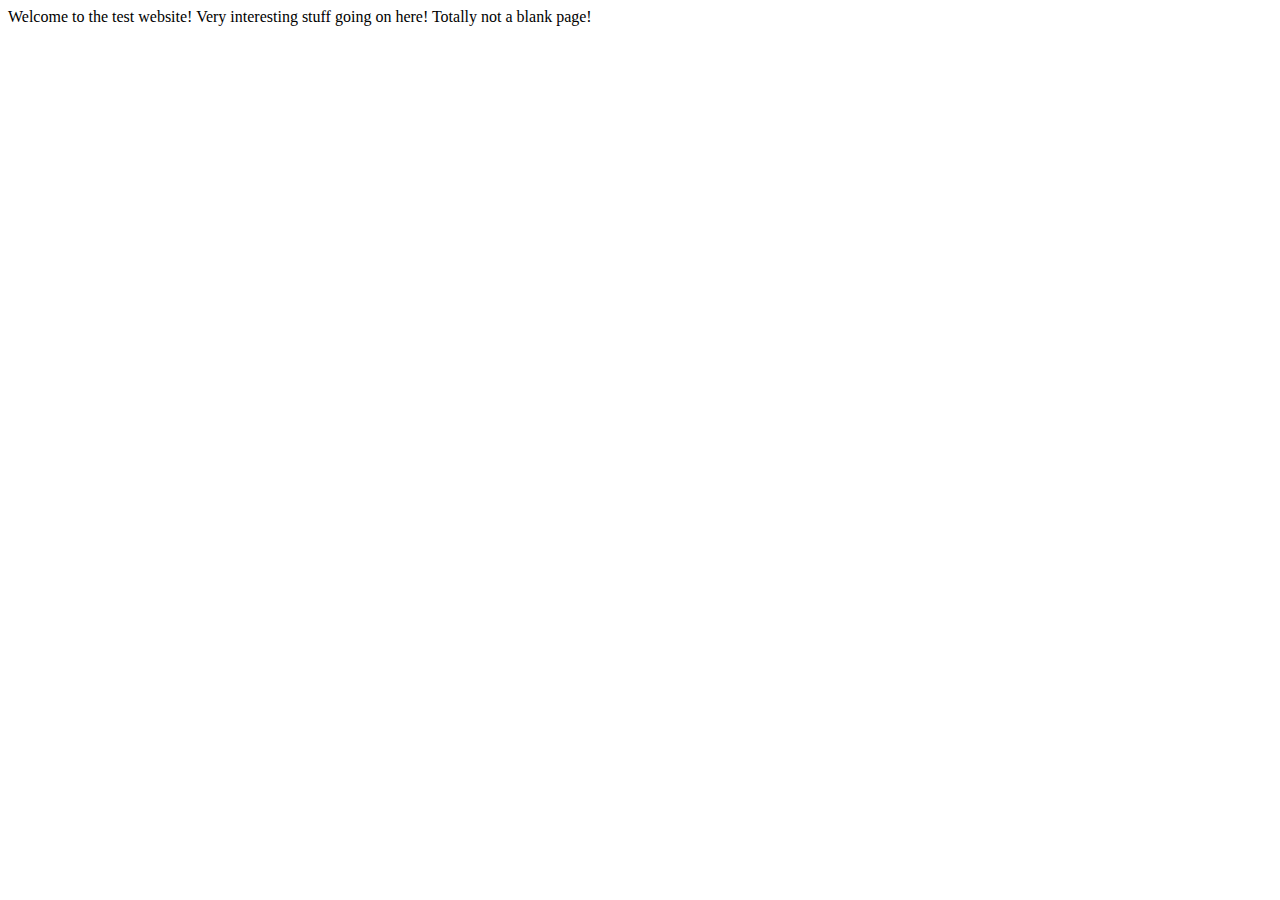
<file: index.html>
<html>
    <head>
        <title>Very Cool Test Website</title>
    </head>
    </body>
        Welcome to the test website!
        Very interesting stuff going on here!
        Totally not a blank page!
    </body>
</html>
</file>
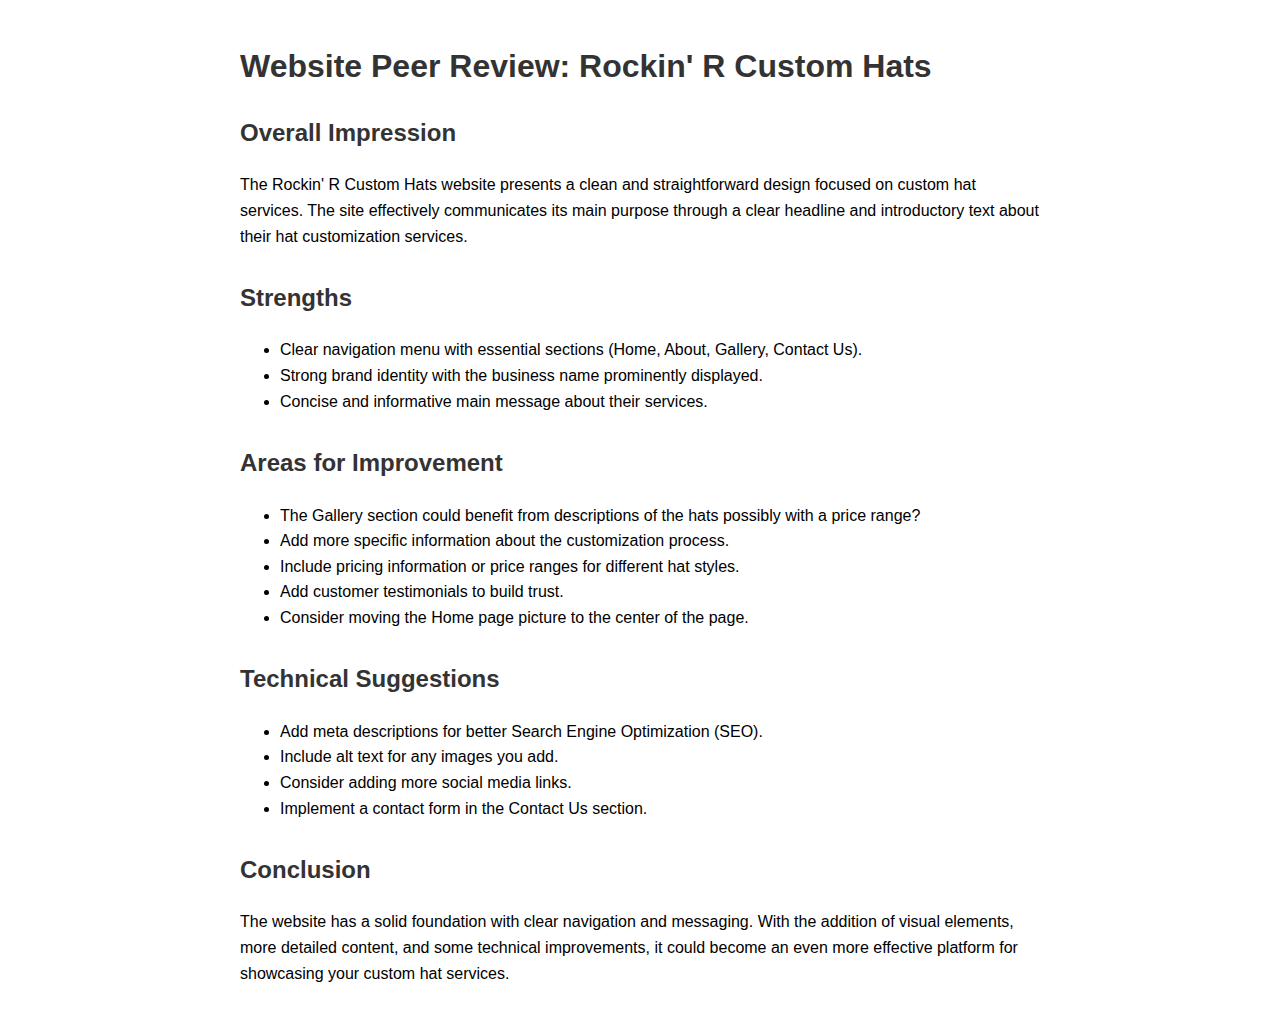
<file: Final Project Peer Review/index.html>
<!DOCTYPE html>
<html lang="en">
<head>
    <meta charset="UTF-8">
    <meta name="viewport" content="width=device-width, initial-scale=1.0">
    <title>Peer Review - Rockin' R Custom Hats</title>
    <link rel="stylesheet" href="style.css">
</head>
<body>
    <h1>Website Peer Review: Rockin' R Custom Hats</h1>
    
    <div class="review-section">
        <h2>Overall Impression</h2>
        <p>The Rockin' R Custom Hats website presents a clean and straightforward design focused on custom hat services. The site effectively communicates its main purpose through a clear headline and introductory text about their hat customization services.</p>
    </div>

    <div class="review-section">
        <h2>Strengths</h2>
        <ul>
            <li>Clear navigation menu with essential sections (Home, About, Gallery, Contact Us).</li>
            <li>Strong brand identity with the business name prominently displayed.</li>
            <li>Concise and informative main message about their services.</li>
        </ul>
    </div>

    <div class="review-section">
        <h2>Areas for Improvement</h2>
        <ul>
            <li>The Gallery section could benefit from descriptions of the hats possibly with a price range?</li>
            <li>Add more specific information about the customization process.</li>
            <li>Include pricing information or price ranges for different hat styles.</li>
            <li>Add customer testimonials to build trust.</li>
            <li>Consider moving the Home page picture to the center of the page.</li>
        </ul>
    </div>

    <div class="review-section">
        <h2>Technical Suggestions</h2>
        <ul>
            <li>Add meta descriptions for better Search Engine Optimization (SEO).</li>
            <li>Include alt text for any images you add.</li>
            <li>Consider adding more social media links.</li>
            <li>Implement a contact form in the Contact Us section.</li>
        </ul>
    </div>

    <div class="review-section">
        <h2>Conclusion</h2>
        <p>The website has a solid foundation with clear navigation and messaging. 
            With the addition of visual elements, more detailed content, and some technical improvements, 
            it could become an even more effective platform for showcasing your custom hat services.</p>
    </div>
</body>
</html>
</file>
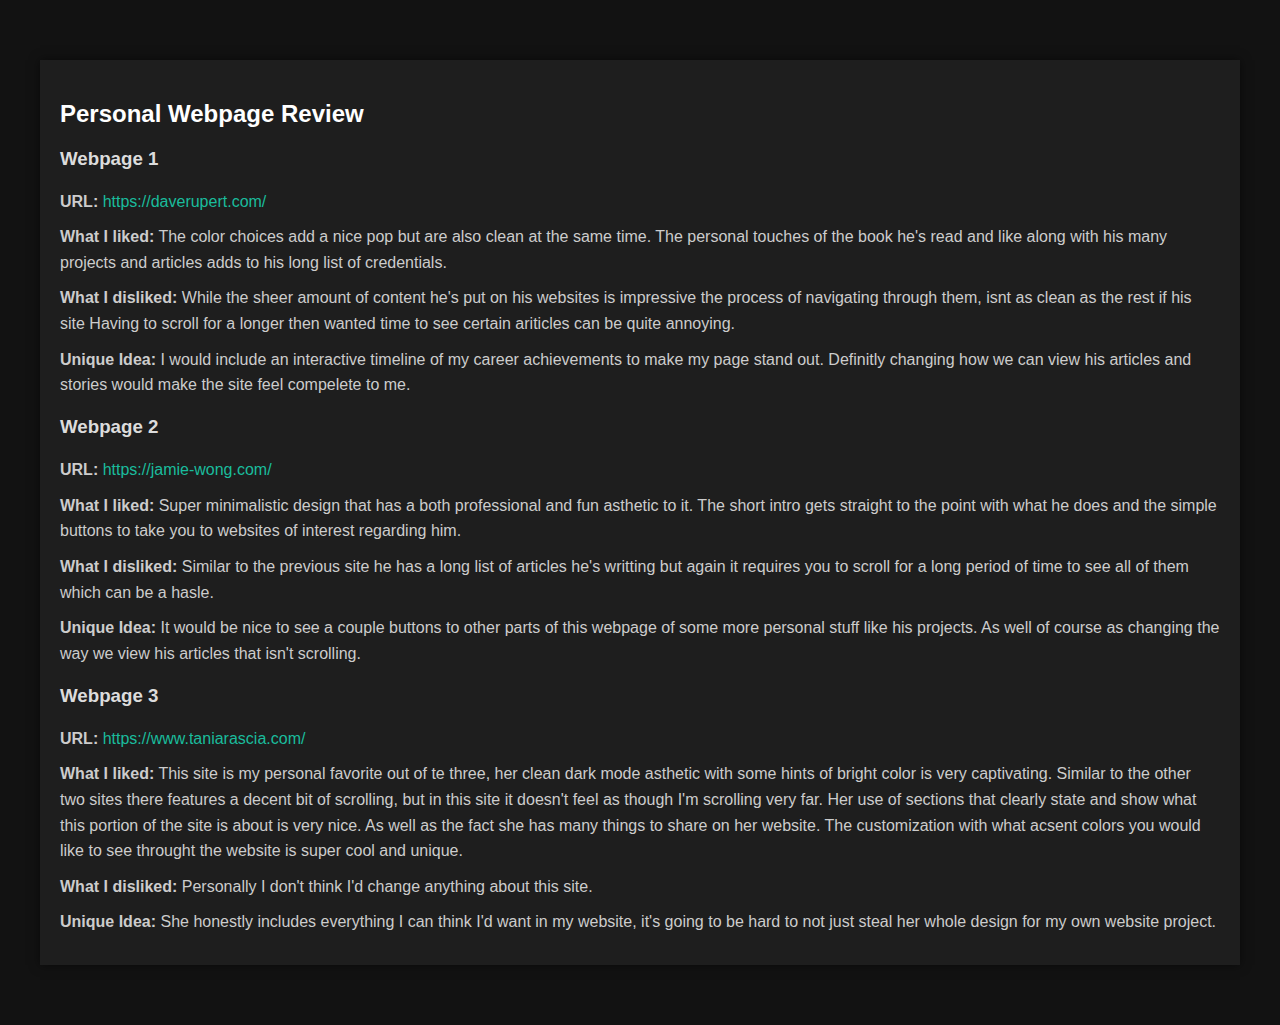
<file: Final Project Prep/index.html>
<!DOCTYPE html>
<html lang="en">
<head>
    <meta charset="UTF-8">
    <meta name="viewport" content="width=device-width, initial-scale=1.0">
    <title>Personal Webpage Review</title>
    <link rel="stylesheet" type="text/css" href="style.css">
</head>
<body>
    <div class="review-container">
        <h2>Personal Webpage Review</h2>
        
        <div class="webpage-review">
            <h3>Webpage 1</h3>
            <p><strong>URL:</strong> <a href="https://daverupert.com/">https://daverupert.com/</a></p>
            <p><strong>What I liked:</strong> The color choices add a nice pop but are also clean at the same time.
            The personal touches of the book he's read and like along with his many projects and articles adds to his long list of credentials.</p>
            <p><strong>What I disliked:</strong> While the sheer amount of content he's put on his websites is impressive the process of navigating through them, isnt as clean as the rest if his site
            Having to scroll for a longer then wanted time to see certain ariticles can be quite annoying.</p>
            <p><strong>Unique Idea:</strong> I would include an interactive timeline of my career achievements to make my page stand out.
            Definitly changing how we can view his articles and stories would make the site feel compelete to me.</p>
        </div>
        
        <div class="webpage-review">
            <h3>Webpage 2</h3>
            <p><strong>URL:</strong> <a href="https://jamie-wong.com/">https://jamie-wong.com/</a></p>
            <p><strong>What I liked:</strong> Super minimalistic design that has a both professional and fun asthetic to it.
            The short intro gets straight to the point with what he does and the simple buttons to take you to websites of interest regarding him.</p>
            <p><strong>What I disliked:</strong> Similar to the previous site he has a long list of articles he's writting but again it requires you to scroll for a long period of time to see all of them which can be a hasle.</p>
            <p><strong>Unique Idea:</strong> It would be nice to see a couple buttons to other parts of this webpage of some more personal stuff like his projects.
            As well of course as changing the way we view his articles that isn't scrolling.</p>
        </div>
        
        <div class="webpage-review">
            <h3>Webpage 3</h3>
            <p><strong>URL:</strong> <a href="https://www.taniarascia.com/">https://www.taniarascia.com/</a></p>
            <p><strong>What I liked:</strong> This site is my personal favorite out of te three, her clean dark mode asthetic with some hints of bright color is very captivating.
            Similar to the other two sites there features a decent bit of scrolling, but in this site it doesn't feel as though I'm scrolling very far.
            Her use of sections that clearly state and show what this portion of the site is about is very nice. As well as the fact she has many things to share on her website.
            The customization with what acsent colors you would like to see throught the website is super cool and unique.</p>
            <p><strong>What I disliked:</strong> Personally I don't think I'd change anything about this site.</p>
            <p><strong>Unique Idea:</strong> She honestly includes everything I can think I'd want in my website, it's going to be hard to not just steal her whole design for my own website project.</p>
        </div>
    </div>
</body>
</html>
</file>
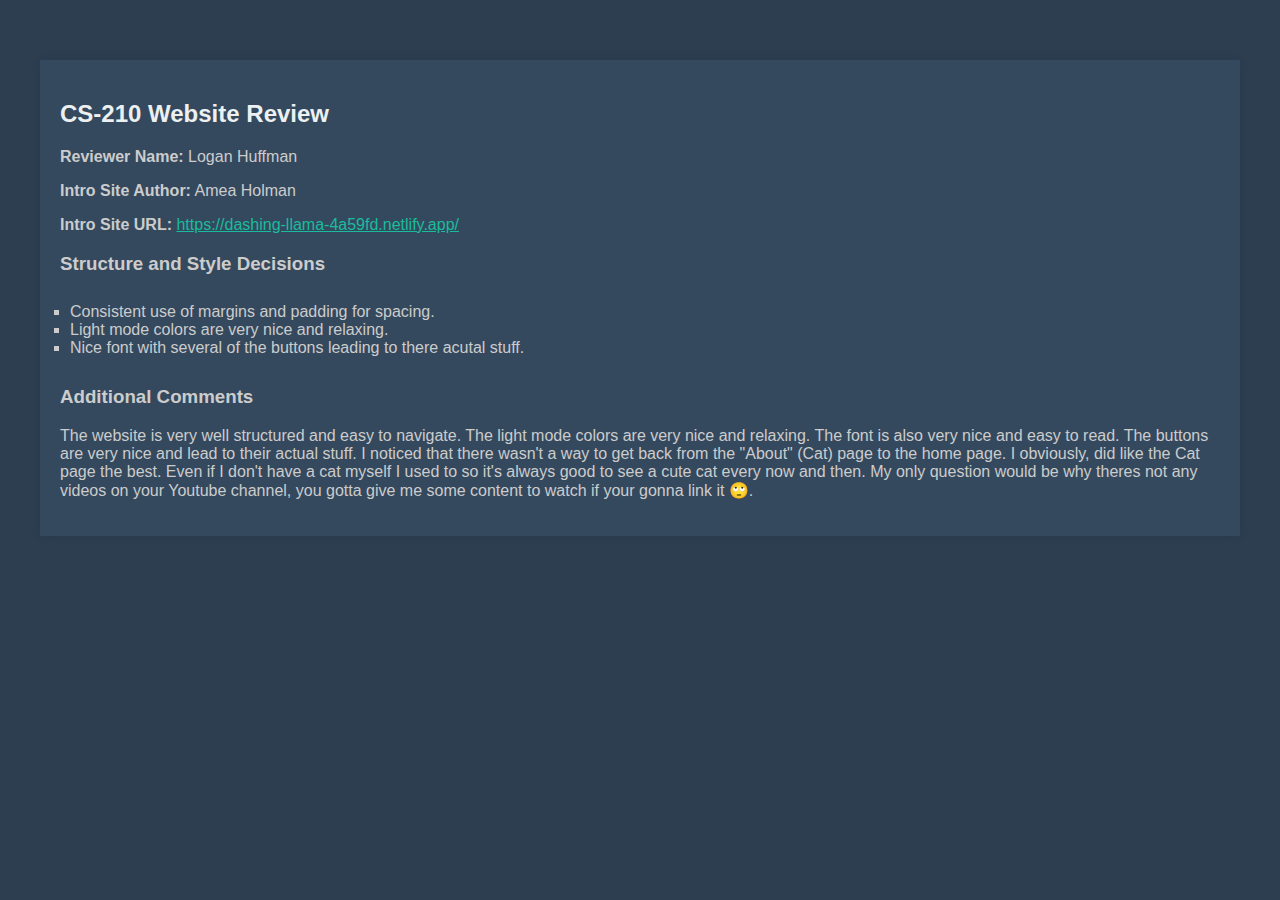
<file: Review Website/index.html>
<!DOCTYPE html>
<html lang="en">
<head>
    <meta charset="UTF-8">
    <meta name="viewport" content="width=device-width, initial-scale=1.0">
    <title>CS-210 Intro Website Review</title>
    <style>
        body {
            font-family: Arial, sans-serif;
            margin: 20px;
            padding: 20px;
            color: #ccc;
            background-color: #2c3e50;
        }
        .review-container {
            margin: 20px 0;
            padding: 20px;
            box-shadow: 0 0 10px rgba(0, 0, 0, 0.1);
            background-color: #34495e;
        }
        h2 {
            color: #ecf0f1;
        }
        ul {
            margin: 10px 0;
            padding: 10px;
            list-style-type: square;
        }
        a {
            color: #1abc9c;
        }
    </style>
</head>
<body>
    <div class="review-container">
        <h2>CS-210 Website Review</h2>
        <p><strong>Reviewer Name:</strong> Logan Huffman</p>
        <p><strong>Intro Site Author:</strong> Amea Holman</p>
        <p><strong>Intro Site URL:</strong> <a href="https://dashing-llama-4a59fd.netlify.app/">https://dashing-llama-4a59fd.netlify.app/</a></p>
        <h3>Structure and Style Decisions</h3>
        <ul>
            <li>Consistent use of margins and padding for spacing.</li>
            <li>Light mode colors are very nice and relaxing.</li>
            <li>Nice font with several of the buttons leading to there acutal stuff.</li>
        </ul>
        <h3>Additional Comments</h3>
        <p>
            The website is very well structured and easy to navigate. The light mode colors are very nice and relaxing. 
            The font is also very nice and easy to read. The buttons are very nice and lead to their actual stuff. 
            I noticed that there wasn't a way to get back from the "About" (Cat) page to the home page.
            I obviously, did like the Cat page the best. Even if I don't have a cat myself I used to so it's always good to see a cute cat every now and then.
            My only question would be why theres not any videos on your Youtube channel, you gotta give me some content to watch if your gonna link it 🙄.
        </p>
    </div>
</body>
</html>
</file>
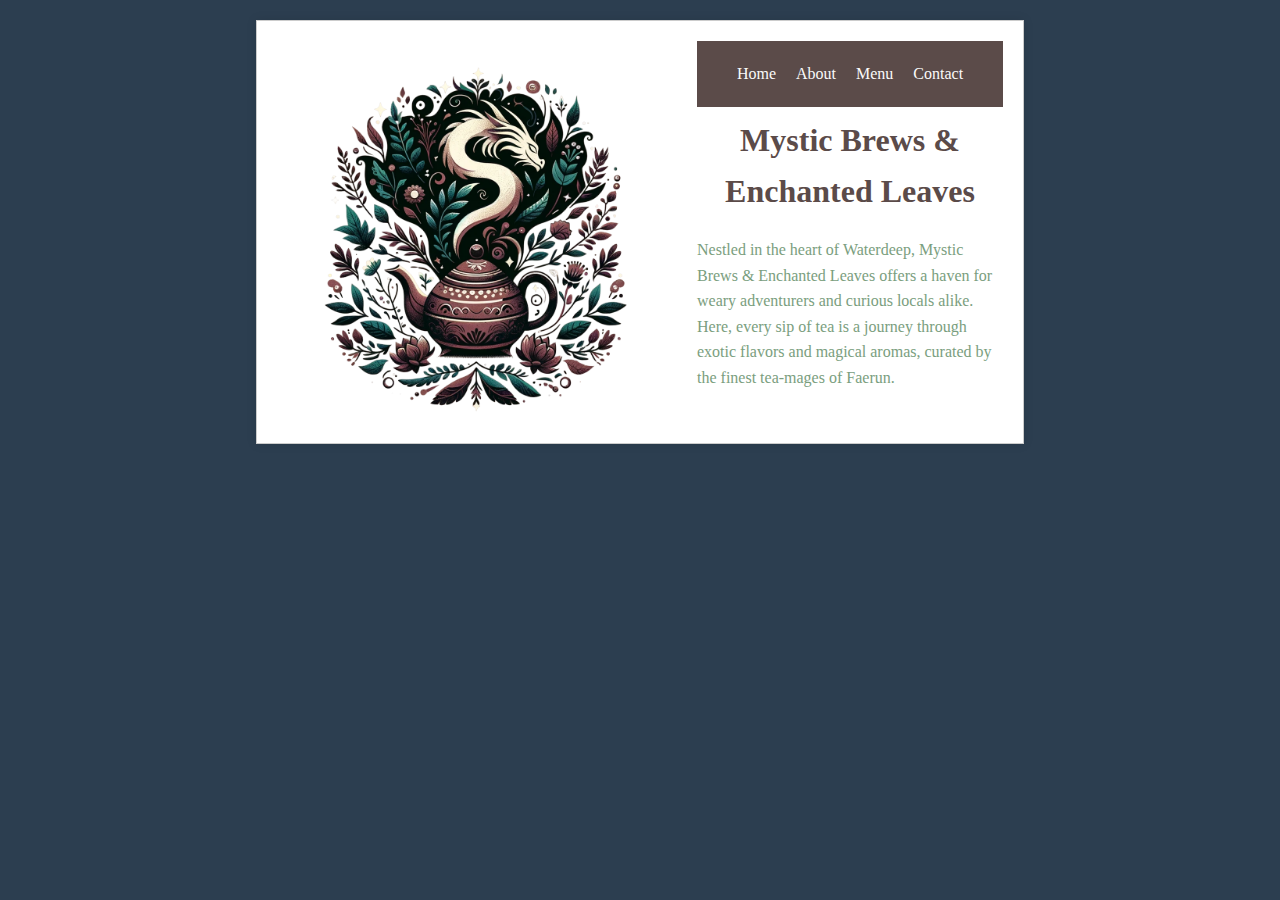
<file: Tea is Garbage Water/index.html>
<!DOCTYPE html>
<html lang="en">
<head>
    <meta charset="UTF-8">
    <meta name="viewport" content="width=device-width, initial-scale=1.0">
    <title>Mystic Brews & Enchanted Leaves</title>
    <link rel="stylesheet" type="text/css" href="style.css">
</head>
<body>
    <div class="page-container">
        <header>
            <div class="logo-container">
                <img src="tea.png" alt="Mystic Brews & Enchanted Leaves Logo">
            </div>
            <nav class="tea-flex-container">
                <a href="index.html" class="tea-flex-item">Home</a>
                <a href="about.html" class="tea-flex-item">About</a>
                <a href="menu.html" class="tea-flex-item">Menu</a>
                <a href="#" class="tea-flex-item">Contact</a>
            </nav>
        </header>
        <main>
            <h1 class="title">Mystic Brews & Enchanted Leaves</h1>
            <p class="shop-description">
                Nestled in the heart of Waterdeep, Mystic Brews & Enchanted Leaves offers a haven for weary adventurers and curious locals alike. 
                Here, every sip of tea is a journey through exotic flavors and magical aromas, curated by the finest tea-mages of Faerun.
            </p>
        </main>
        <footer></footer>
    </div>
</body>
</html>
</file>
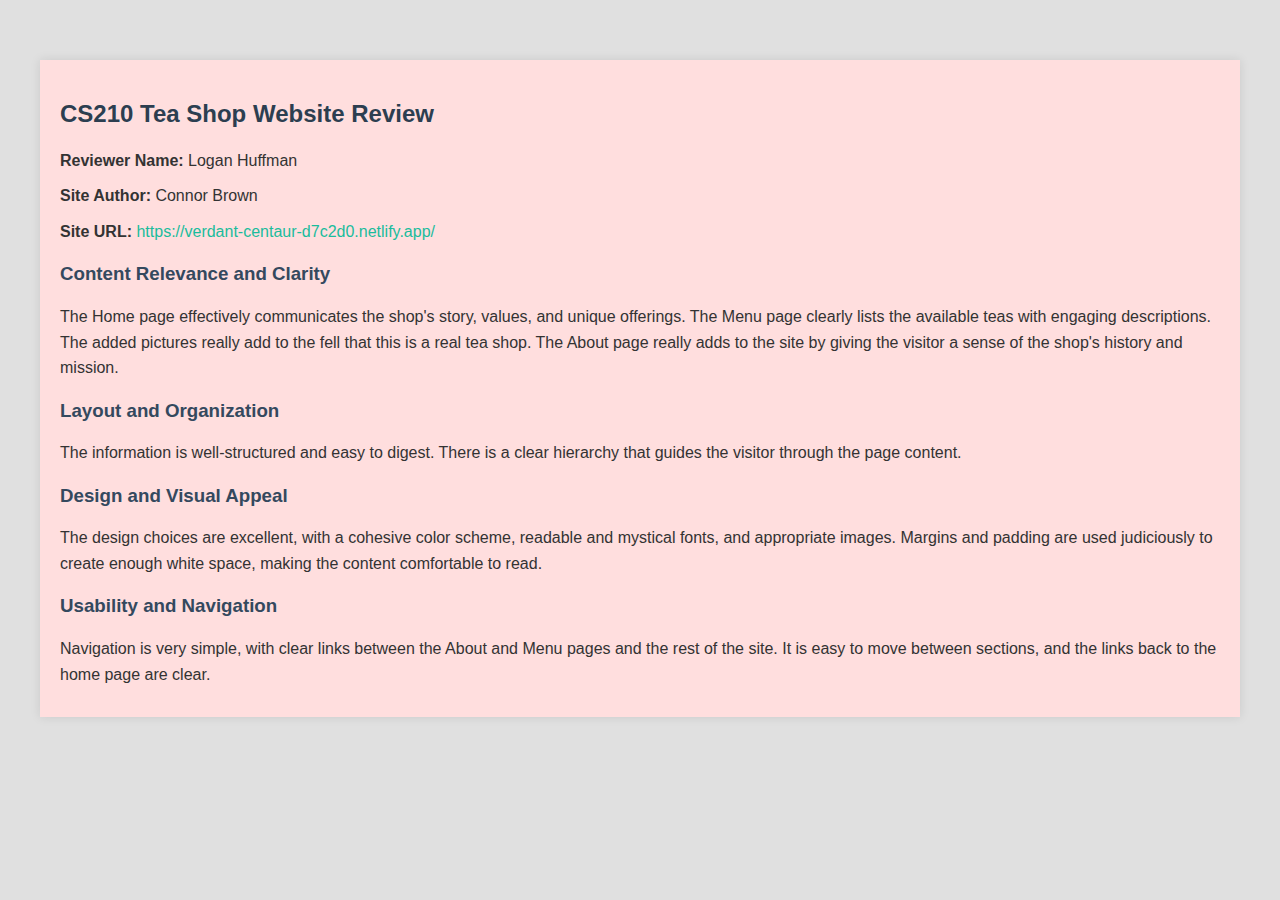
<file: Tea Website Review/index.html>
<!DOCTYPE html>
<html lang="en">
<head>
    <meta charset="UTF-8">
    <meta name="viewport" content="width=device-width, initial-scale=1.0">
    <title>CS210 Tea Shop Website Review</title>
    <link rel="stylesheet" type="text/css" href="style.css">
</head>
<body>
    <div class="review-container">
        <h2>CS210 Tea Shop Website Review</h2>
        <p><strong>Reviewer Name:</strong> Logan Huffman</p>
        <p><strong>Site Author:</strong> Connor Brown</p>
        <p><strong>Site URL:</strong> <a href="https://verdant-centaur-d7c2d0.netlify.app/">https://verdant-centaur-d7c2d0.netlify.app/</a></p>
        
        <h3>Content Relevance and Clarity</h3>
        <p>
            The Home page effectively communicates the shop's story, values, and unique offerings. 
            The Menu page clearly lists the available teas with engaging descriptions. 
            The added pictures really add to the fell that this is a real tea shop.
            The About page really adds to the site by giving the visitor a sense of the shop's history and mission.
        </p>
        
        <h3>Layout and Organization</h3>
        <p>
            The information is well-structured and easy to digest. 
            There is a clear hierarchy that guides the visitor through the page content.
        </p>
        
        <h3>Design and Visual Appeal</h3>
        <p>
            The design choices are excellent, with a cohesive color scheme, readable and mystical fonts, and appropriate images. 
            Margins and padding are used judiciously to create enough white space, making the content comfortable to read.
        </p>
        
        <h3>Usability and Navigation</h3>
        <p>
            Navigation is very simple, with clear links between the About and Menu pages and the rest of the site. 
            It is easy to move between sections, and the links back to the home page are clear.
        </p>
    </div>
</body>
</html>
</file>
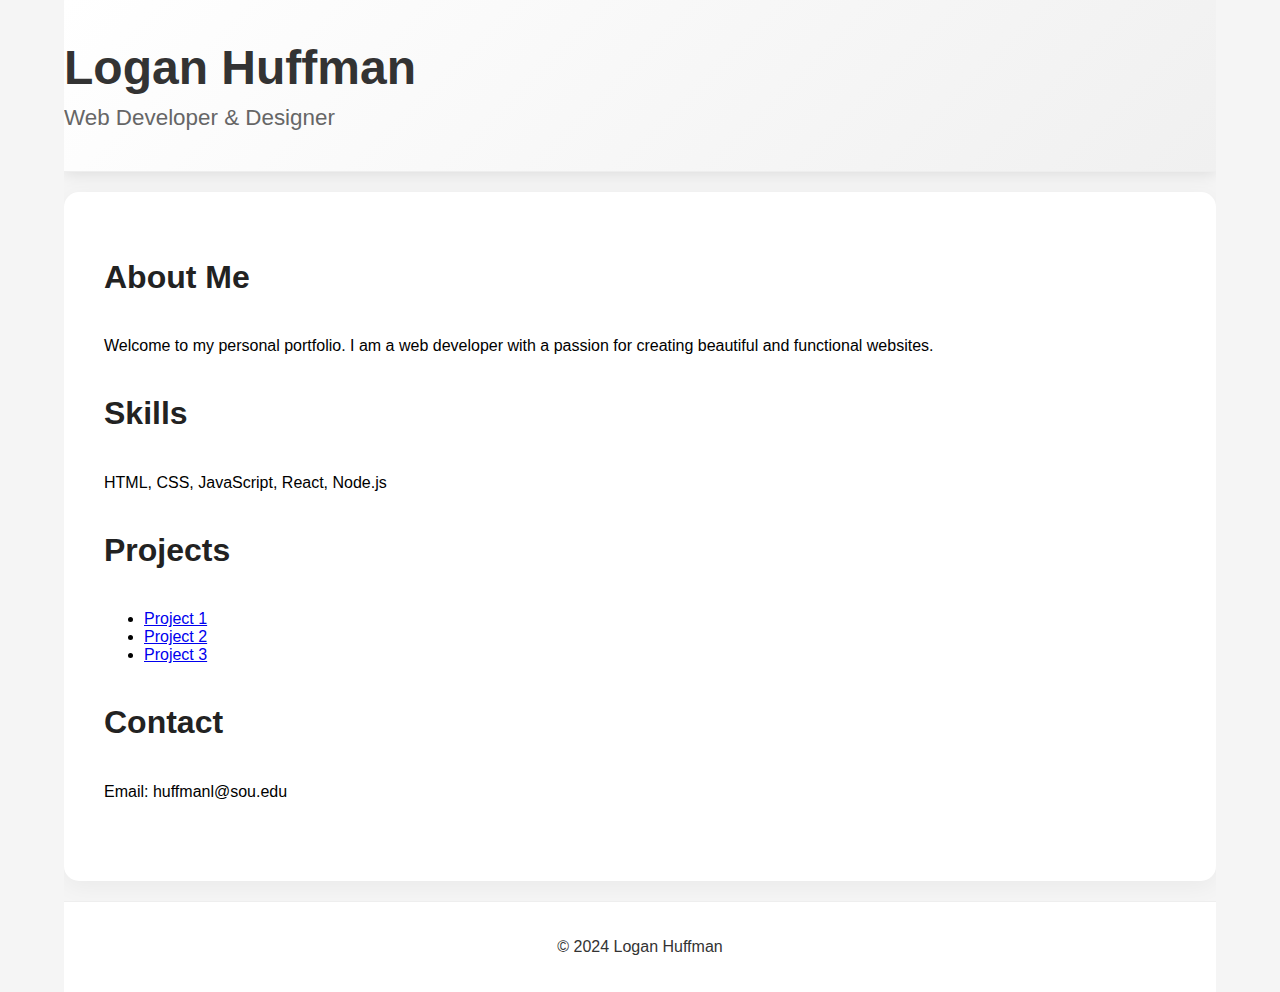
<file: Final Project Drafts/Website 1/index.html>
<!DOCTYPE html>
<html lang="en">
<head>
    <meta charset="UTF-8">
    <meta name="viewport" content="width=device-width, initial-scale=1.0">
    <title>Logan Huffman - Portfolio</title>
    <link rel="stylesheet" type="text/css" href="style.css">
</head>
<body>
    <div class="container">
        <header>
            <h1>Logan Huffman</h1>
            <p>Web Developer & Designer</p>
        </header>
        <main>
            <section>
                <h2>About Me</h2>
                <p>Welcome to my personal portfolio. I am a web developer with a passion for creating beautiful and functional websites.</p>
            </section>
            <section>
                <h2>Skills</h2>
                <p>HTML, CSS, JavaScript, React, Node.js</p>
            </section>
            <section>
                <h2>Projects</h2>
                <ul>
                    <li><a href="#">Project 1</a></li>
                    <li><a href="#">Project 2</a></li>
                    <li><a href="#">Project 3</a></li>
                </ul>
            </section>
            <section>
                <h2>Contact</h2>
                <p>Email: huffmanl@sou.edu</p>
            </section>
        </main>
        <footer>
            <p>&copy; 2024 Logan Huffman</p>
        </footer>
    </div>
</body>
</html>
</file>
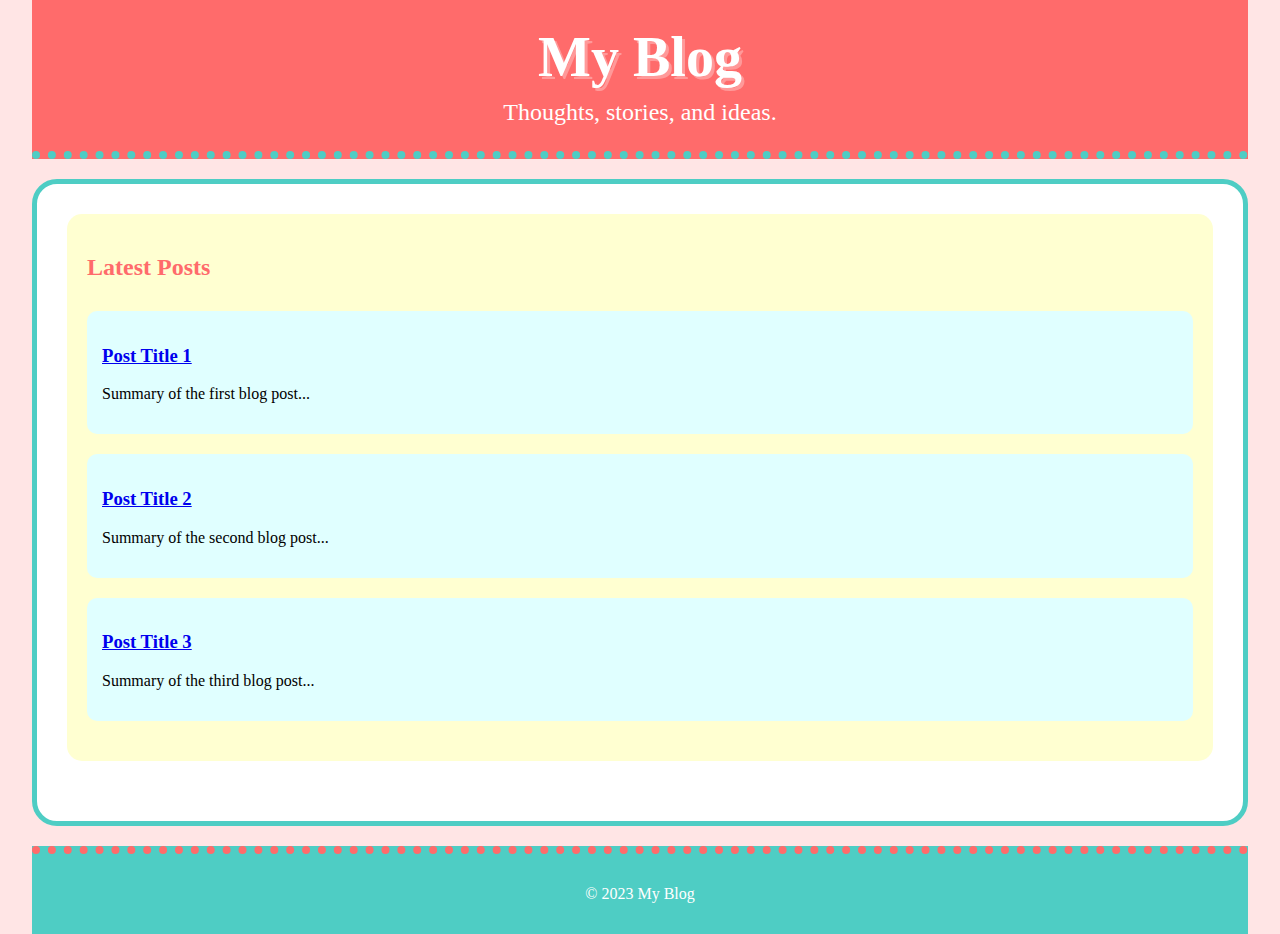
<file: Final Project Drafts/Website 2/index.html>
<!DOCTYPE html>
<html lang="en">
<head>
    <meta charset="UTF-8">
    <meta name="viewport" content="width=device-width, initial-scale=1.0">
    <title>My Blog</title>
    <link rel="stylesheet" type="text/css" href="style.css">
</head>
<body>
    <div class="container">
        <header>
            <h1>My Blog</h1>
            <p>Thoughts, stories, and ideas.</p>
        </header>
        <main>
            <section>
                <h2>Latest Posts</h2>
                <article>
                    <h3><a href="#">Post Title 1</a></h3>
                    <p>Summary of the first blog post...</p>
                </article>
                <article>
                    <h3><a href="#">Post Title 2</a></h3>
                    <p>Summary of the second blog post...</p>
                </article>
                <article>
                    <h3><a href="#">Post Title 3</a></h3>
                    <p>Summary of the third blog post...</p>
                </article>
            </section>
        </main>
        <footer>
            <p>&copy; 2023 My Blog</p>
        </footer>
    </div>
</body>
</html>
</file>
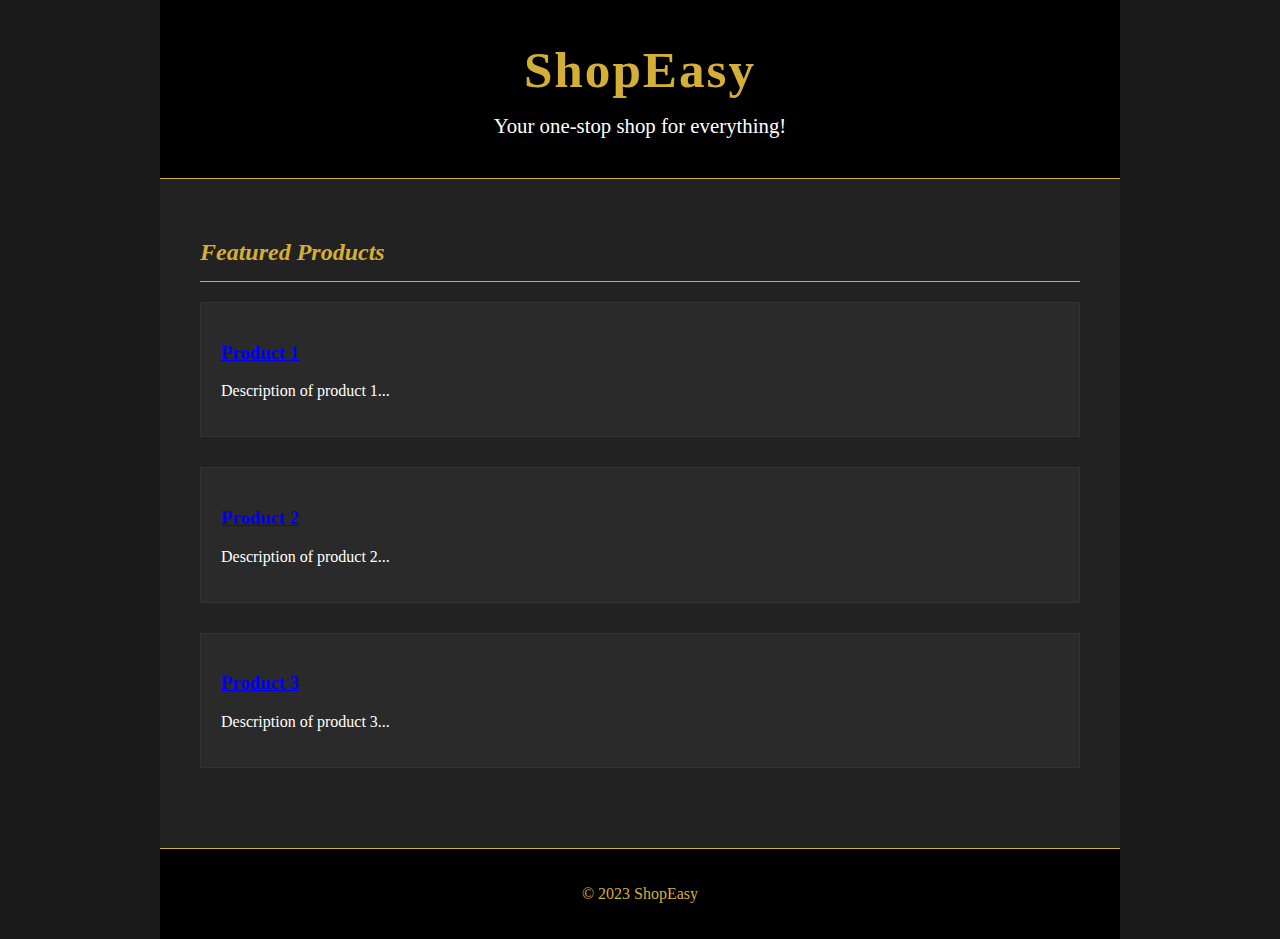
<file: Final Project Drafts/Website 3/index.html>
<!DOCTYPE html>
<html lang="en">
<head>
    <meta charset="UTF-8">
    <meta name="viewport" content="width=device-width, initial-scale=1.0">
    <title>ShopEasy</title>
    <link rel="stylesheet" type="text/css" href="style.css">
</head>
<body>
    <div class="container">
        <header>
            <h1>ShopEasy</h1>
            <p>Your one-stop shop for everything!</p>
        </header>
        <main>
            <section>
                <h2>Featured Products</h2>
                <div class="product">
                    <h3><a href="#">Product 1</a></h3>
                    <p>Description of product 1...</p>
                </div>
                <div class="product">
                    <h3><a href="#">Product 2</a></h3>
                    <p>Description of product 2...</p>
                </div>
                <div class="product">
                    <h3><a href="#">Product 3</a></h3>
                    <p>Description of product 3...</p>
                </div>
            </section>
        </main>
        <footer>
            <p>&copy; 2023 ShopEasy</p>
        </footer>
    </div>
</body>
</html>
</file>
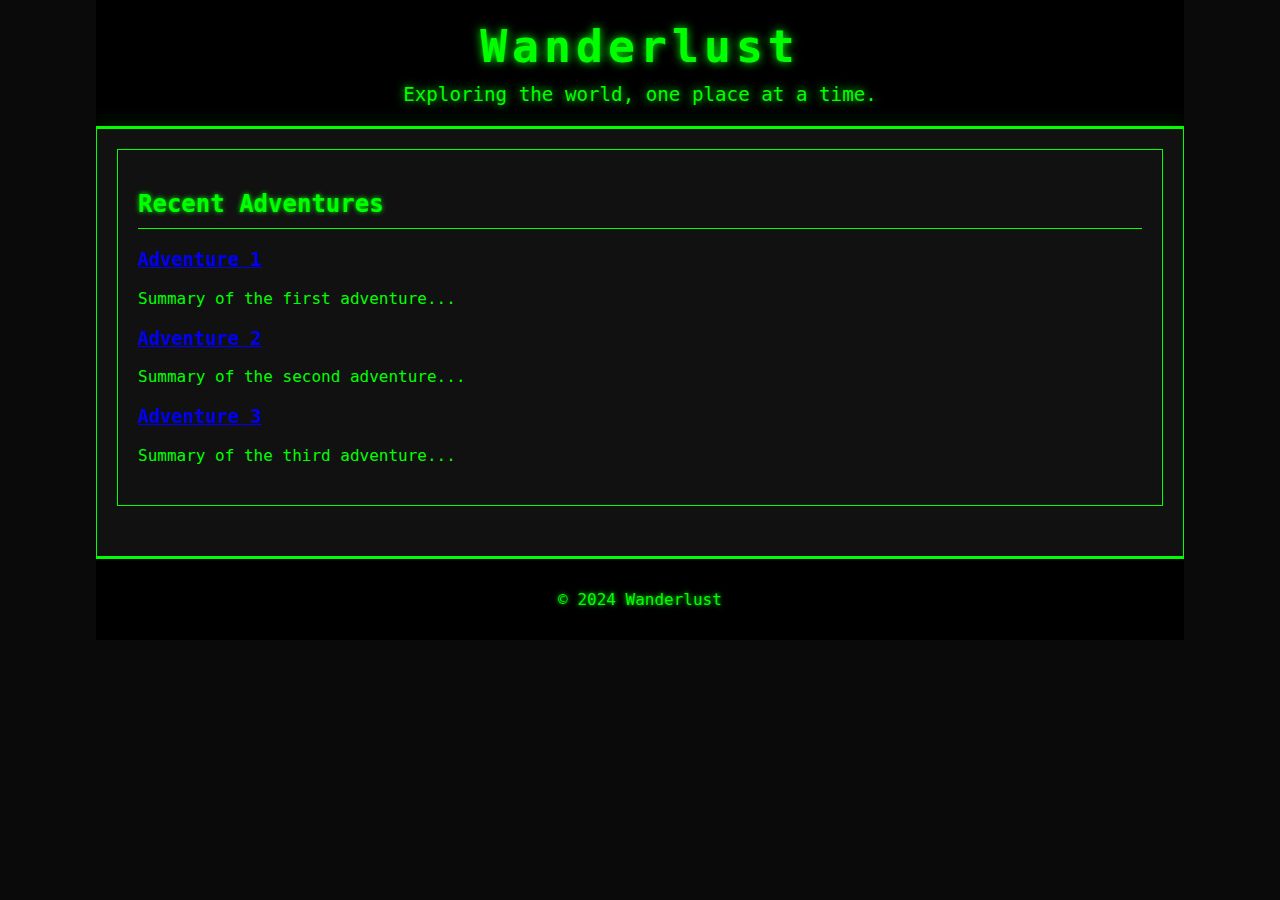
<file: Final Project Drafts/Website 4/index.html>
<!DOCTYPE html>
<html lang="en">
<head>
    <meta charset="UTF-8">
    <meta name="viewport" content="width=device-width, initial-scale=1.0">
    <title>Wanderlust</title>
    <link rel="stylesheet" type="text/css" href="style.css">
</head>
<body>
    <div class="container">
        <header>
            <h1>Wanderlust</h1>
            <p>Exploring the world, one place at a time.</p>
        </header>
        <main>
            <section>
                <h2>Recent Adventures</h2>
                <article>
                    <h3><a href="#">Adventure 1</a></h3>
                    <p>Summary of the first adventure...</p>
                </article>
                <article>
                    <h3><a href="#">Adventure 2</a></h3>
                    <p>Summary of the second adventure...</p>
                </article>
                <article>
                    <h3><a href="#">Adventure 3</a></h3>
                    <p>Summary of the third adventure...</p>
                </article>
            </section>
        </main>
        <footer>
            <p>&copy; 2024 Wanderlust</p>
        </footer>
    </div>
</body>
</html>
</file>
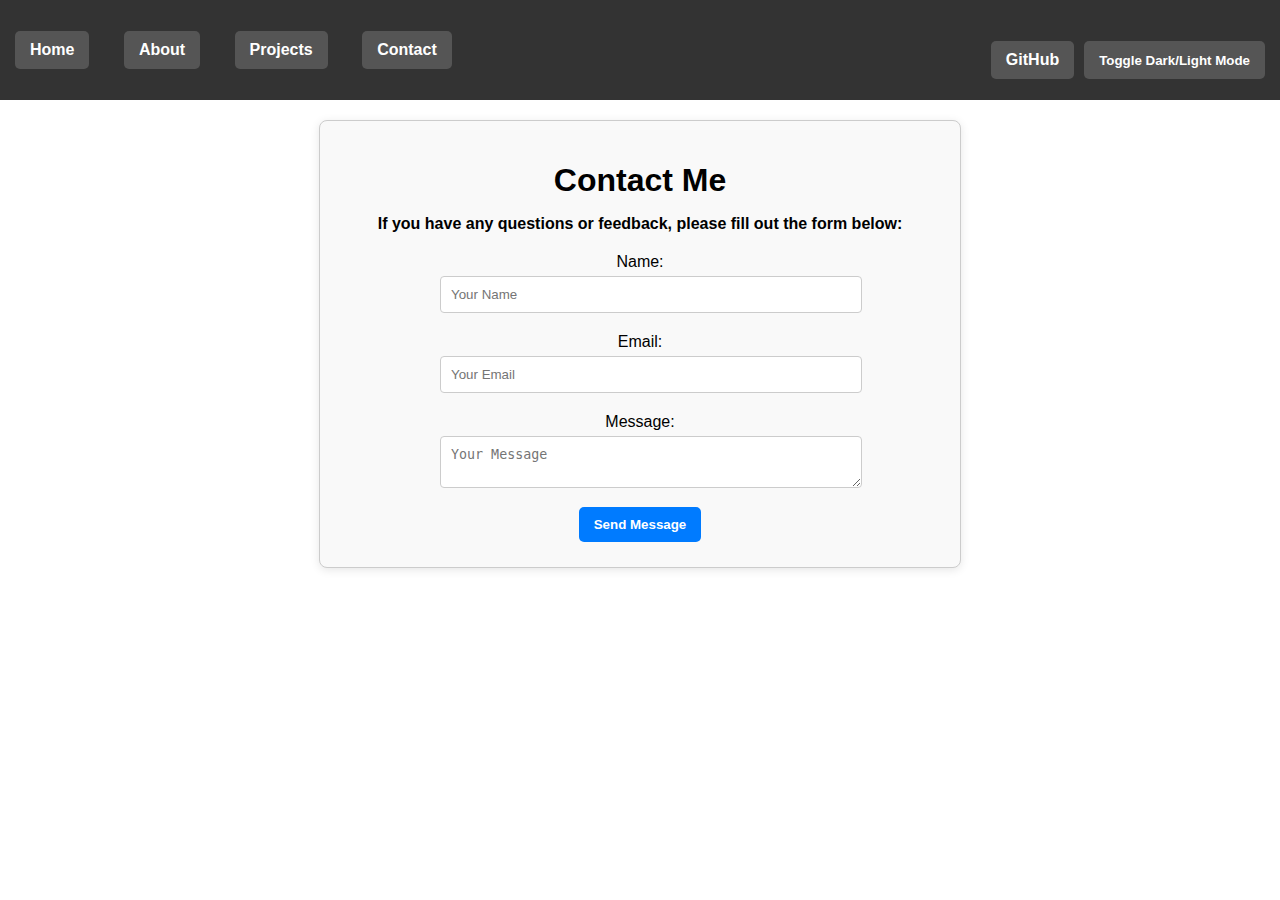
<file: Final Project/contact.html>
<!DOCTYPE html>
<html lang="en">
<head>
    <meta charset="UTF-8">
    <meta name="viewport" content="width=device-width, initial-scale=1.0">
    <link rel="stylesheet" href="style.css">
    <title>Contact Me</title>
</head>
<body>
    <nav>
        <ul class="nav-left">
            <li><a href="index.html">Home</a></li>
            <li><a href="about.html">About</a></li>
            <li><a href="projects.html">Projects</a></li>
            <li><a href="contact.html">Contact</a></li>
        </ul>
        <div class="social-media-buttons nav-right">
            <a href="https://github.com/emmortal-1" target="_blank" class="social-button">GitHub</a>
            <button id="theme-toggle" class="social-button">Toggle Dark/Light Mode</button>
        </div>
    </nav>
    
    <div class="contact-container">
        <h1>Contact Me</h1>
        <p>If you have any questions or feedback, please fill out the form below:</p>
        
        <form name="contact" method="POST" netlify>
            <input type="hidden" name="form-name" value="contact" />
            
            <label for="name">Name:</label>
            <input type="text" id="name" name="name" required placeholder="Your Name">
            
            <label for="email">Email:</label>
            <input type="email" id="email" name="email" required placeholder="Your Email">
            
            <label for="message">Message:</label>
            <textarea id="message" name="message" required placeholder="Your Message"></textarea>
            
            <button type="submit">Send Message</button>
        </form>
        <p id="success-message" style="display:none;">Thank you for your message! We will get back to you soon.</p>
    </div>

    <script>
        const form = document.querySelector('form');
        const successMessage = document.getElementById('success-message');

        form.addEventListener('submit', function(event) {
            event.preventDefault(); // Prevent the default form submission

            const formData = new FormData(form);

            fetch(form.action, {
                method: 'POST',
                body: formData,
                headers: {
                    'Accept': 'application/json'
                }
            }).then(response => {
                console.log('Response:', response); // Log the response object
                
                if (response.ok) {
                    return response.json(); // Parse JSON only if response is OK
                } else {
                    return response.text().then(text => {
                        console.error('Submission error:', text); // Log the error response as text
                        throw new Error('There was a problem with your submission: ' + text);
                    });
                }
            }).then(data => {
                console.log('Success:', data); // Log the success data
                form.reset(); // Reset the form
                successMessage.style.display = 'block'; // Show success message
            }).catch(error => {
                console.error('Fetch error:', error); // Log the error for debugging
                alert('There was a problem with your submission. Please try again.'); // Show a generic error message
            });
        });

        // Dark mode toggle functionality
        const toggleButton = document.getElementById('theme-toggle');
        const body = document.body;

        // Check localStorage for the saved theme
        const currentTheme = localStorage.getItem('theme');
        if (currentTheme) {
            body.classList.add(currentTheme);
            toggleButton.textContent = currentTheme === 'dark-mode' ? 'Toggle Light Mode' : 'Toggle Dark Mode';
        }

        toggleButton.addEventListener('click', () => {
            body.classList.toggle('dark-mode');
            
            // Save the current theme to localStorage
            const theme = body.classList.contains('dark-mode') ? 'dark-mode' : '';
            localStorage.setItem('theme', theme);
            
            // Update button text based on mode
            toggleButton.textContent = body.classList.contains('dark-mode') ? 'Toggle Light Mode' : 'Toggle Dark Mode';
        });
    </script>
</body>
</html>
</file>
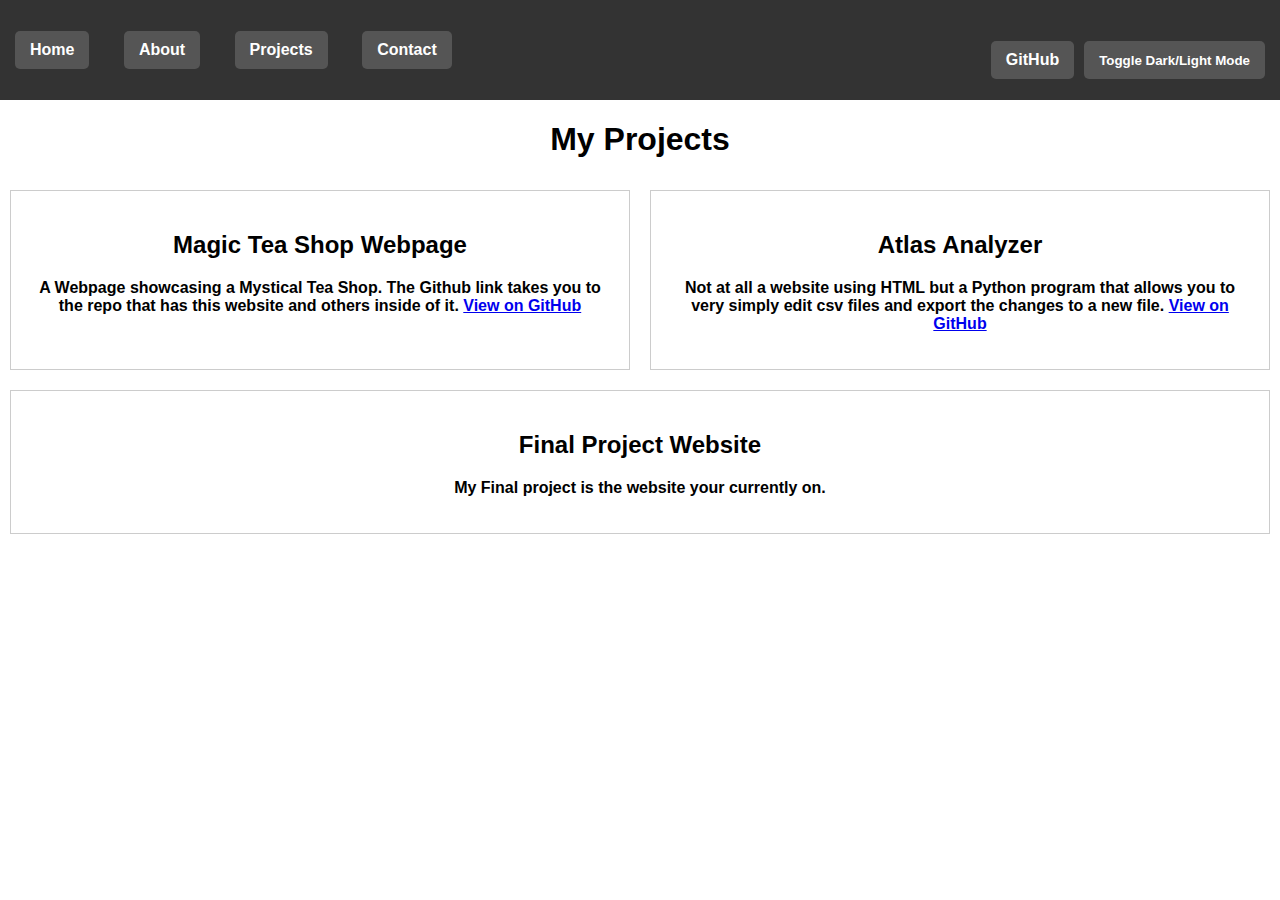
<file: Final Project/projects.html>
<!DOCTYPE html>
<html lang="en">
<head>
    <meta charset="UTF-8">
    <meta name="viewport" content="width=device-width, initial-scale=1.0">
    <link rel="stylesheet" href="style.css">
    <title>Projects</title>
</head>
<body>
    <nav>
        <ul class="nav-left">
            <li><a href="index.html">Home</a></li>
            <li><a href="about.html">About</a></li>
            <li><a href="projects.html">Projects</a></li>
            <li><a href="contact.html">Contact</a></li>
        </ul>
        <div class="social-media-buttons nav-right">
            <a href="https://github.com/emmortal-1" target="_blank" class="social-button">GitHub</a>
            <button id="theme-toggle" class="social-button">Toggle Dark/Light Mode</button>
        </div>
    </nav>
    <h1>My Projects</h1>
    <div class="project-grid">
        <div class="project-item">
            <h2>Magic Tea Shop Webpage</h2>
            <p>A Webpage showcasing a Mystical Tea Shop. The Github link takes you to the repo that
                has this website and others inside of it. <a href="https://github.com/emmortal-1/CS-210" target="_blank">View on GitHub</a></p>
        </div>
        <div class="project-item">
            <h2>Atlas Analyzer</h2>
            <p>Not at all a website using HTML but a Python program that allows you to very simply
                edit csv files and export the changes to a new file. <a href="https://github.com/emmortal-1/Atlas-Analyzer" target="_blank">View on GitHub</a></p>
        </div>
        <div class="project-item">
            <h2>Final Project Website</h2>
            <p>My Final project is the website your currently on.</p>
        </div>
    </div>

    <script>
        const images = ['images/project1.jpg', 'images/project2.jpg', 'images/project3.jpg'];
        let currentIndex = 0;

        const carouselImage = document.getElementById('carousel-image');
        const prevButton = document.getElementById('prev');
        const nextButton = document.getElementById('next');

        function updateImage() {
            carouselImage.src = images[currentIndex];
        }

        prevButton.addEventListener('click', () => {
            currentIndex = (currentIndex > 0) ? currentIndex - 1 : images.length - 1;
            updateImage();
        });

        nextButton.addEventListener('click', () => {
            currentIndex = (currentIndex < images.length - 1) ? currentIndex + 1 : 0;
            updateImage();
        });
    </script>
    <script>
        const toggleButton = document.getElementById('theme-toggle');
        const body = document.body;

        // Check localStorage for the saved theme
        const currentTheme = localStorage.getItem('theme');
        if (currentTheme) {
            body.classList.add(currentTheme);
            toggleButton.textContent = currentTheme === 'dark-mode' ? 'Toggle Light Mode' : 'Toggle Dark Mode';
        }

        toggleButton.addEventListener('click', () => {
            body.classList.toggle('dark-mode');
            
            // Save the current theme to localStorage
            const theme = body.classList.contains('dark-mode') ? 'dark-mode' : '';
            localStorage.setItem('theme', theme);
            
            // Update button text based on mode
            toggleButton.textContent = body.classList.contains('dark-mode') ? 'Toggle Light Mode' : 'Toggle Dark Mode';
        });
    </script>
</body>
</html>
</file>
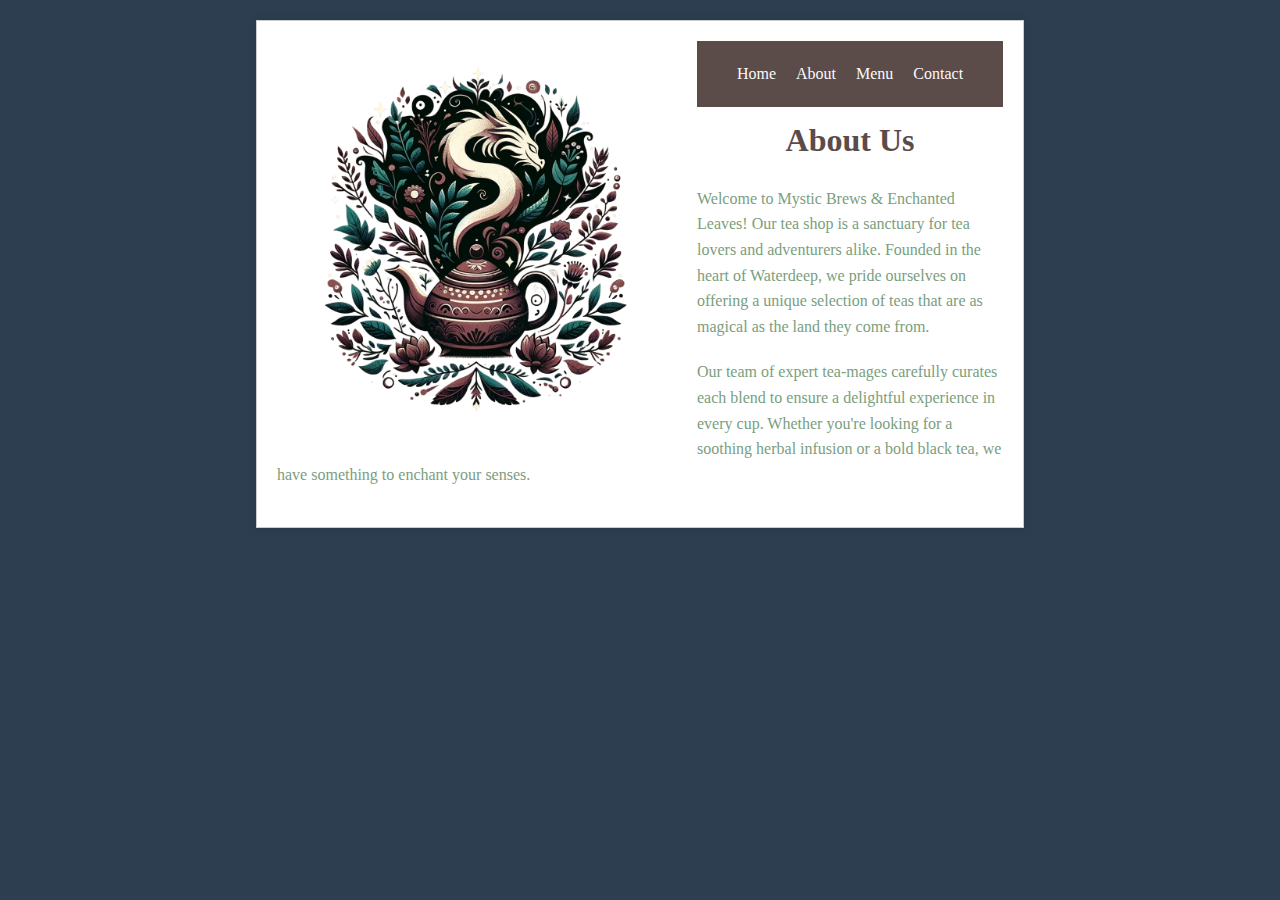
<file: Tea is Garbage Water/about.html>
<!DOCTYPE html>
<html lang="en">
<head>
    <meta charset="UTF-8">
    <meta name="viewport" content="width=device-width, initial-scale=1.0">
    <title>About - Mystic Brews & Enchanted Leaves</title>
    <link rel="stylesheet" type="text/css" href="style.css">
</head>
<body>
    <div class="page-container">
        <header>
            <div class="logo-container">
                <img src="tea.png" alt="Mystic Brews & Enchanted Leaves Logo">
            </div>
            <nav class="tea-flex-container">
                <a href="index.html" class="tea-flex-item">Home</a>
                <a href="about.html" class="tea-flex-item">About</a>
                <a href="menu.html" class="tea-flex-item">Menu</a>
                <a href="#" class="tea-flex-item">Contact</a>
            </nav>
        </header>
        <main>
            <h1 class="title">About Us</h1>
            <p class="shop-description">
                Welcome to Mystic Brews & Enchanted Leaves! Our tea shop is a sanctuary for tea lovers and adventurers alike. Founded in the heart of Waterdeep, we pride ourselves on offering a unique selection of teas that are as magical as the land they come from.
            </p>
            <p class="shop-description">
                Our team of expert tea-mages carefully curates each blend to ensure a delightful experience in every cup. Whether you're looking for a soothing herbal infusion or a bold black tea, we have something to enchant your senses.
            </p>
        </main>
        <footer></footer>
    </div>
</body>
</html>
</file>
<file: Final Project Peer Review/style.css>
body {
    font-family: Arial, sans-serif;
    max-width: 800px;
    margin: 0 auto;
    padding: 20px;
    line-height: 1.6;
}

h1, h2 {
    color: #333;
}

.review-section {
    margin-bottom: 30px;
}
</file>
<file: Final Project Prep/style.css>
body {
    font-family: Arial, sans-serif;
    margin: 20px;
    padding: 20px;
    color: #ccc; /* Light text color for dark mode */
    background-color: #121212; /* Dark background color */
}

.review-container {
    margin: 20px 0;
    padding: 20px;
    background-color: #1e1e1e; /* Slightly lighter dark color for the container */
    box-shadow: 0 0 10px rgba(0, 0, 0, 0.5); /* Darker shadow for dark mode */
}

h2 {
    color: #ffffff; /* White color for headings */
}

h3 {
    color: #dcdcdc; /* Light grey color for subheadings */
}

a {
    color: #1abc9c; /* Bright color for links */
    text-decoration: none;
}

a:hover {
    text-decoration: underline;
}

p {
    margin: 10px 0;
    line-height: 1.6;
    color: #ccc; /* Light text color for paragraphs */
}
</file>
<file: Tea is Garbage Water/style.css>
:root {
    --primary-color: #5B4B49; /* Dark brown from the logo */
    --secondary-color: #D3A588; /* Light brown from the logo */
    --accent-color: #7A9E7E; /* Green accent from the logo */
    --text-color: #FAFAFA; /* For light text color */
    --background-color: #2c3e50; /* Dark background color */
    --border-color: #ccc; /* Border color */
}

* {
    margin: 0;
    padding: 0;
    box-sizing: border-box;
}

body {
    font-family: serif;
    background-color: var(--background-color);
    line-height: 1.6;
    color: var(--text-color);
}

.page-container {
    max-width: 768px;
    margin: 20px auto;
    padding: 20px;
    background: #fff;
    border: 1px solid var(--border-color);
    box-shadow: 0 0 10px rgba(0, 0, 0, 0.1);
    min-height: 424px;
}

.logo-container img {
    float: left;
    margin-right: 20px;
    width: 400px;
    height: auto;
}

.tea-flex-container {
    background-color: var(--primary-color);
    padding: 10px 0;
    justify-content: center;
    display: flex;
}

.tea-flex-container a {
    color: var(--text-color);
    text-decoration: none;
    padding: 10px;
    transition: background-color 0.3s ease;
}

.tea-flex-container a:hover {
    background-color: var(--secondary-color);
    color: var(--text-color);
}

main .shop-description {
    font-family: 'Enchanted Land', cursive;
    color: var(--accent-color);
    margin: 20px 0;
    font-size: 1.0em;
}

.title {
    font-family: 'Enchanted Land', fantasy;
    color: var(--primary-color);
    text-align: center;
    margin-top: 8px;
}

.menu-list {
    list-style-type: none;
    padding: 0;
    margin: 20px 0;
}

.menu-list li {
    margin: 10px 0;
    font-size: 1.2em;
    color: var(--primary-color);
}
</file>
<file: Tea Website Review/style.css>
body {
    font-family: Arial, sans-serif;
    margin: 20px;
    padding: 20px;
    color: #333;
    background-color: #e0e0e0; /* Calmer, less bright color */
}

.review-container {
    margin: 20px 0;
    padding: 20px;
    background-color: #ffdede; /* Different color than the background */
    box-shadow: 0 0 10px rgba(0, 0, 0, 0.1);
}

h2 {
    color: #2c3e50;
}

h3 {
    color: #34495e;
}

a {
    color: #1abc9c;
    text-decoration: none;
}

a:hover {
    text-decoration: underline;
}

p {
    margin: 10px 0;
    line-height: 1.6;
}
</file>
<file: Final Project Drafts/Website 1/style.css>
body {
    font-family: 'Inter', sans-serif;
    margin: 0;
    padding: 0;
    background-color: #f5f5f5;
}

.container {
    width: 90%;
    max-width: 1200px;
    margin: auto;
    overflow: hidden;
}

header {
    background: linear-gradient(135deg, #fff, #f0f0f0);
    color: #333;
    padding: 40px 0;
    text-align: left;
    border-bottom: 1px solid #eee;
    box-shadow: 0 2px 15px rgba(0,0,0,0.1);
}

header h1 {
    margin: 0;
    font-size: 3em;
    font-weight: 700;
}

header p {
    margin: 10px 0 0 0;
    font-size: 1.4em;
    color: #666;
}

main {
    padding: 40px;
    background: #fff;
    border-radius: 15px;
    margin: 20px 0;
    box-shadow: 0 5px 25px rgba(0,0,0,0.05);
}

section {
    margin-bottom: 40px;
}

section h2 {
    color: #222;
    border: none;
    font-size: 2em;
    padding-bottom: 15px;
    position: relative;
}

footer {
    background: #fff;
    color: #333;
    text-align: center;
    padding: 20px;
    border-top: 1px solid #eee;
}
</file>
<file: Final Project Drafts/Website 2/style.css>
body {
    font-family: 'Fredoka One', cursive;
    margin: 0;
    padding: 0;
    background-color: #FFE5E5;
}

.container {
    width: 95%;
    margin: auto;
    overflow: hidden;
}

header {
    background: #FF6B6B;
    color: #fff;
    padding: 25px 0;
    text-align: center;
    border-bottom: 8px dotted #4ECDC4;
}

header h1 {
    margin: 0;
    font-size: 3.5em;
    text-shadow: 3px 3px 0 #FF9999;
}

header p {
    margin: 10px 0 0 0;
    font-size: 1.5em;
    font-family: 'Comic Sans MS', cursive;
}

main {
    padding: 30px;
    background: #fff;
    border: 5px solid #4ECDC4;
    border-radius: 25px;
    margin: 20px 0;
}

section {
    margin-bottom: 30px;
    background: #FFFFD1;
    padding: 20px;
    border-radius: 15px;
}

section h2 {
    color: #FF6B6B;
    border-bottom: 4px wavy #4ECDC4;
    padding-bottom: 10px;
}

article {
    background: #E0FFFF;
    padding: 15px;
    border-radius: 10px;
    margin-bottom: 20px;
}

footer {
    background: #4ECDC4;
    color: #fff;
    text-align: center;
    padding: 15px;
    border-top: 8px dotted #FF6B6B;
}
</file>
<file: Final Project Drafts/Website 3/style.css>
body {
    font-family: 'Playfair Display', serif;
    margin: 0;
    padding: 0;
    background-color: #1a1a1a;
}

.container {
    width: 75%;
    margin: auto;
    overflow: hidden;
}

header {
    background: #000;
    color: #D4AF37;
    padding: 40px 0;
    text-align: center;
    border-bottom: 1px solid #D4AF37;
}

header h1 {
    margin: 0;
    font-size: 3.2em;
    letter-spacing: 2px;
    font-weight: 700;
}

header p {
    margin: 15px 0 0 0;
    font-size: 1.3em;
    color: #fff;
    font-family: 'Cormorant Garamond', serif;
}

main {
    padding: 40px;
    background: #222;
    color: #fff;
}

section {
    margin-bottom: 40px;
}

section h2 {
    color: #D4AF37;
    border-bottom: 1px solid #D4AF37;
    padding-bottom: 15px;
    font-style: italic;
}

.product {
    background: #2a2a2a;
    padding: 20px;
    margin-bottom: 30px;
    border: 1px solid #333;
}

footer {
    background: #000;
    color: #D4AF37;
    text-align: center;
    padding: 20px;
    border-top: 1px solid #D4AF37;
}
</file>
<file: Final Project Drafts/Website 4/style.css>
body {
    font-family: 'IBM Plex Mono', monospace;
    margin: 0;
    padding: 0;
    background-color: #0a0a0a;
    color: #00ff00;
}

.container {
    width: 85%;
    margin: auto;
    overflow: hidden;
}

header {
    background: #000;
    color: #0f0;
    padding: 20px 0;
    text-align: center;
    border-bottom: 2px solid #0f0;
    text-shadow: 0 0 10px #0f0;
}

header h1 {
    margin: 0;
    font-size: 2.8em;
    letter-spacing: 5px;
    animation: glow 1.5s ease-in-out infinite alternate;
}

header p {
    margin: 10px 0 0 0;
    font-size: 1.2em;
    color: #0f0;
}

main {
    padding: 20px;
    background: #111;
    border: 1px solid #0f0;
    box-shadow: 0 0 20px rgba(0,255,0,0.2);
}

section {
    margin-bottom: 30px;
    border: 1px solid #0f0;
    padding: 20px;
}

section h2 {
    color: #0f0;
    border-bottom: 1px solid #0f0;
    padding-bottom: 10px;
    text-shadow: 0 0 5px #0f0;
}

article {
    margin-bottom: 20px;
}

article h3 {
    color: #555;
}

@keyframes glow {
    from {
        text-shadow: 0 0 5px #0f0;
    }
    to {
        text-shadow: 0 0 20px #0f0;
    }
}

footer {
    background: #000;
    color: #0f0;
    text-align: center;
    padding: 15px;
    border-top: 2px solid #0f0;
    text-shadow: 0 0 5px #0f0;
}
</file>
<file: Final Project/style.css>
body {
    font-family: 'Arial', sans-serif;
    margin: 0;
    padding: 0;
    text-align: center;
    background-color: #ffffff;
    color: #000000;
}

nav {
    display: flex;
    justify-content: space-between;
    align-items: center;
    background-color: #333;
    color: white;
    padding: 10px;
}

.nav-left {
    list-style-type: none;
    padding: 0;
}

.nav-left li {
    display: inline;
    margin-right: 20px;
}

.nav-right {
    display: flex;
}

nav ul li a {
    color: white;
    text-decoration: none;
}

h1, h2, p {
    font-weight: bold;
}

.project-grid {
    display: flex;
    flex-wrap: wrap;
    justify-content: space-around;
}

.project-item {
    flex: 1 1 30%; /* Adjusts to 30% width */
    margin: 10px;
    padding: 20px;
    border: 1px solid #ccc;
}

form {
    max-width: 400px;
    margin: 0 auto;
}

label {
    display: block;
    margin: 10px 0 5px;
}

input, textarea {
    width: 100%;
    padding: 10px;
    margin-bottom: 10px;
}

button, .social-button, nav a {
    display: inline-block;
    background-color: #555;
    color: white;
    padding: 10px 15px;
    margin: 5px;
    text-decoration: none;
    border-radius: 5px;
    transition: background-color 0.3s, transform 0.2s;
    font-weight: bold;
    border: none;
}

button:hover, .social-button:hover, nav a:hover {
    background-color: #007bff;
    transform: translateY(-2px);
}

nav a {
    border: none;
}

.social-media-buttons {
    text-align: center;
    margin-top: 20px;
}

.social-button {
    display: inline-block;
    background-color: #555;
    color: white;
    padding: 10px 15px;
    margin: 5px;
    text-decoration: none;
    border-radius: 5px;
    transition: background-color 0.3s, transform 0.2s;
    font-weight: bold;
}

.social-button:hover {
    background-color: #0056b3;
}

body.dark-mode {
    background-color: #333; /* Dark background */
    color: #ffffff; /* Light text color */
}

nav.dark-mode {
    background-color: #333; /* Darker nav background */
}

/* Adjust button styles for dark mode if needed */
button.dark-mode, .social-button.dark-mode {
    background-color: #555; /* Dark grey background for buttons in dark mode */
    color: white; /* White text color */
}

.projects-box {
    background-color: #f9f9f9; /* Light background for the box */
    border: 1px solid #ccc; /* Light border */
    border-radius: 5px; /* Rounded corners */
    padding: 20px; /* Padding inside the box */
    margin: 20px auto; /* Center the box */
    max-width: 600px; /* Maximum width */
    text-align: left; /* Align text to the left */
}

.projects-box h2 {
    text-align: center; /* Center the heading */
}

.projects-box ul {
    list-style-type: none; /* Remove bullet points */
    padding: 0; /* Remove padding */
}

.projects-box ul li {
    margin: 10px 0; /* Space between list items */
}

.projects-box ul li a {
    text-decoration: none; /* Remove underline from links */
    color: #007bff; /* Link color */
}

.projects-box ul li a:hover {
    text-decoration: underline; /* Underline on hover */
}

/* Dark mode styles for the projects box */
body.dark-mode .projects-box {
    background-color: #333; /* Dark background for dark mode */
    color: #ffffff; /* Light text color for dark mode */
    border: 1px solid #555; /* Darker border for dark mode */
}

.contact-container {
    max-width: 600px;
    margin: 20px auto;
    padding: 20px;
    border: 1px solid #ccc;
    border-radius: 8px;
    background-color: #f9f9f9;
    box-shadow: 0 2px 10px rgba(0, 0, 0, 0.1);
    color: #000;
}

.contact-container h1 {
    margin-bottom: 10px;
}

.contact-container p {
    margin-bottom: 20px;
}

.contact-container label {
    display: block;
    margin: 10px 0 5px;
}

.contact-container input, 
.contact-container textarea {
    width: 100%;
    padding: 10px;
    margin-bottom: 10px;
    border: 1px solid #ccc;
    border-radius: 4px;
    background-color: #ffffff;
    color: #000;
}

.contact-container button {
    background-color: #007bff;
    color: white;
    padding: 10px 15px;
    border: none;
    border-radius: 5px;
    cursor: pointer;
}

.contact-container button:hover {
    background-color: #0056b3;
}

.contact-container.dark-mode {
    background-color: #444; /* Darker background for the contact container */
    border: 1px solid #555; /* Darker border for the contact container */
    color: #ffffff;
}

.contact-container.dark-mode input,
.contact-container.dark-mode textarea {
    background-color: #555; /* Darker input fields */
    color: #ffffff; /* Light text color for input fields */
    border: 1px solid #666; /* Darker border for input fields */
}

.contact-container.dark-mode button {
    background-color: #007bff; /* Button color */
}

.contact-container.dark-mode button:hover {
    background-color: #0056b3; /* Darker button color on hover */
}
</file>
